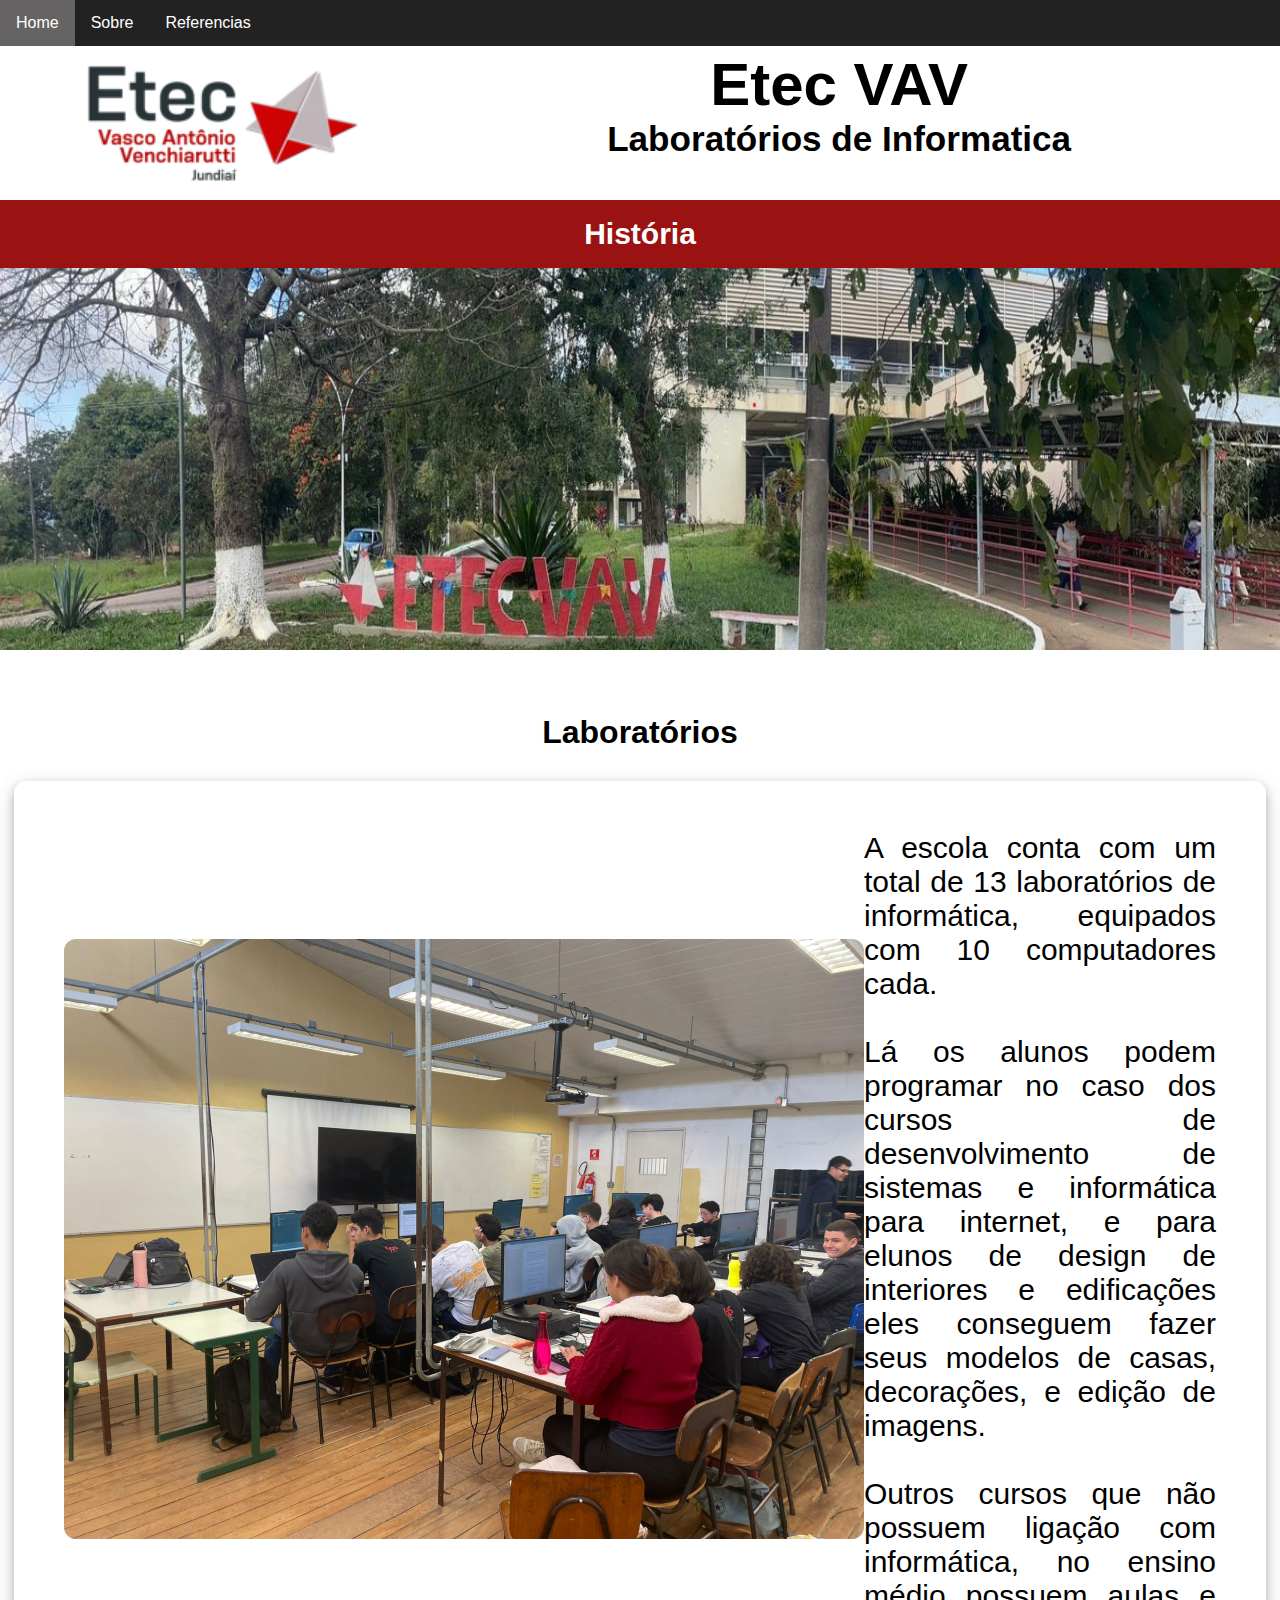
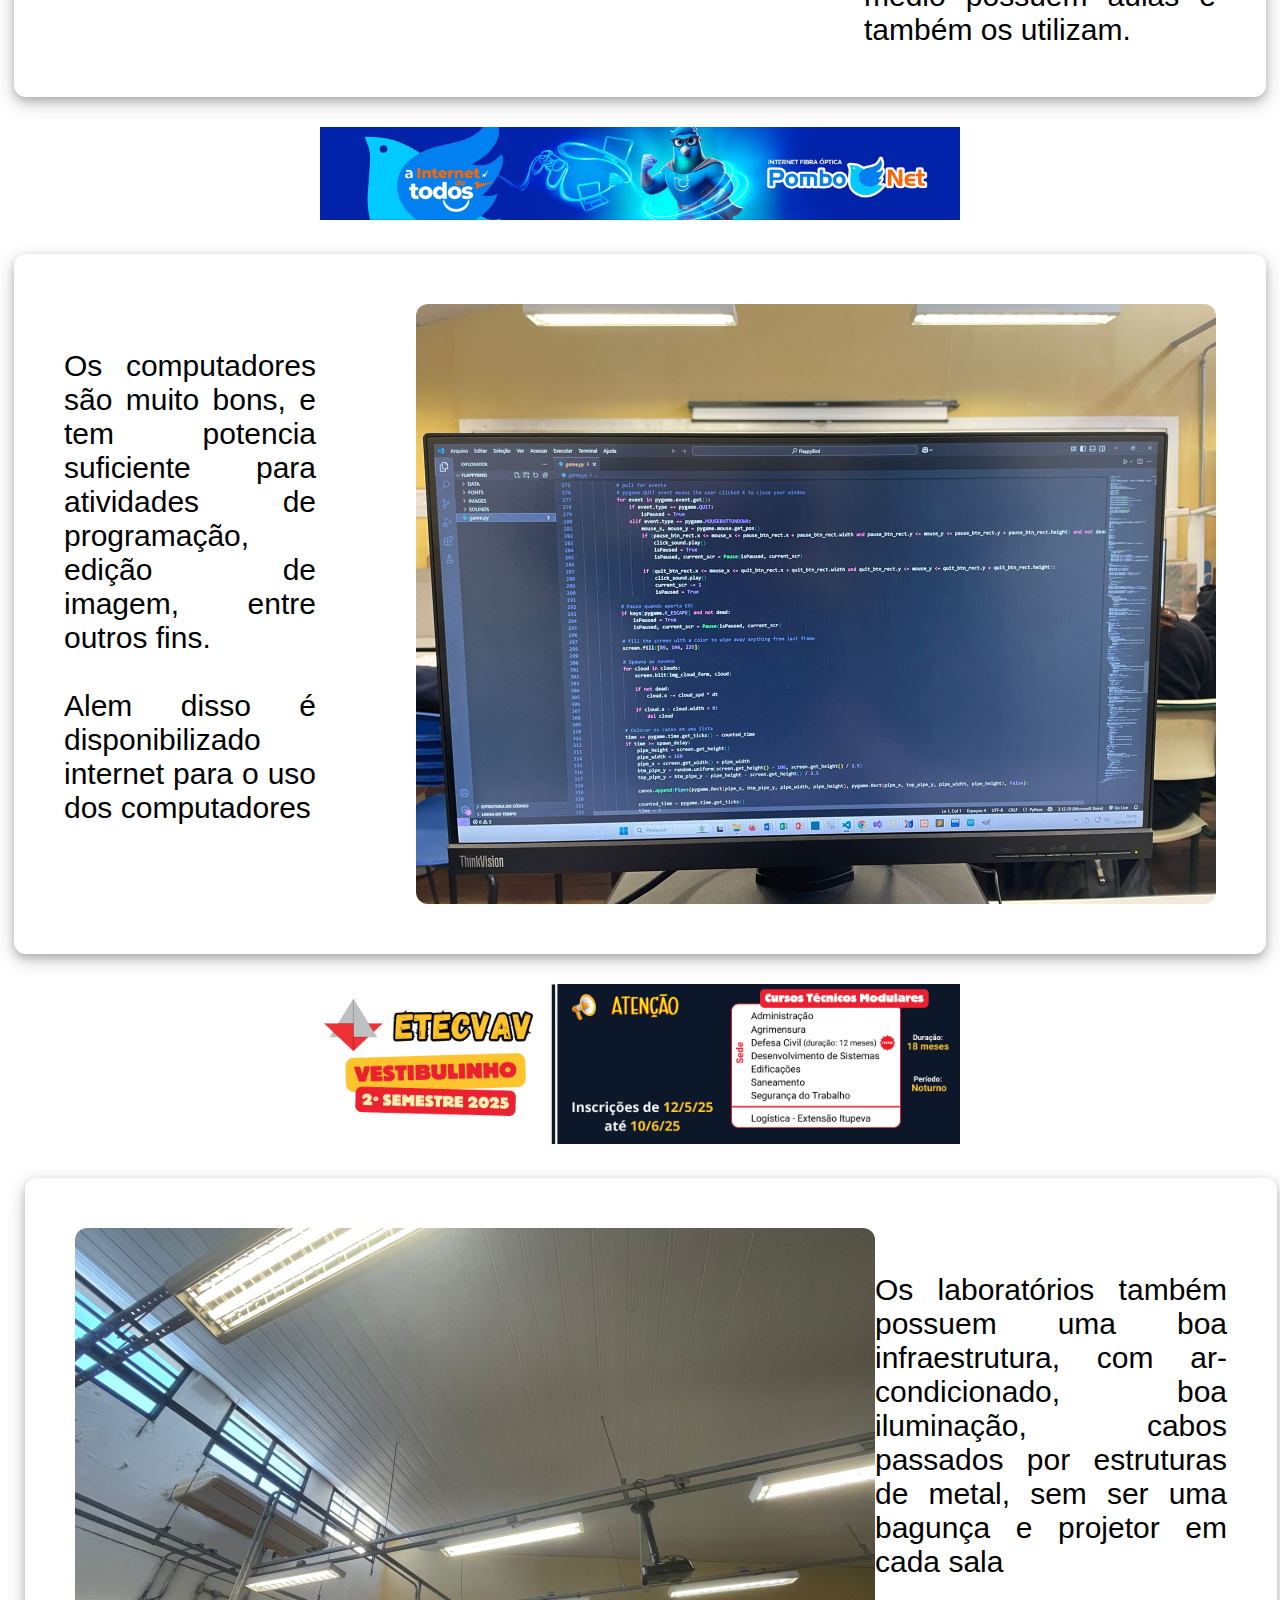
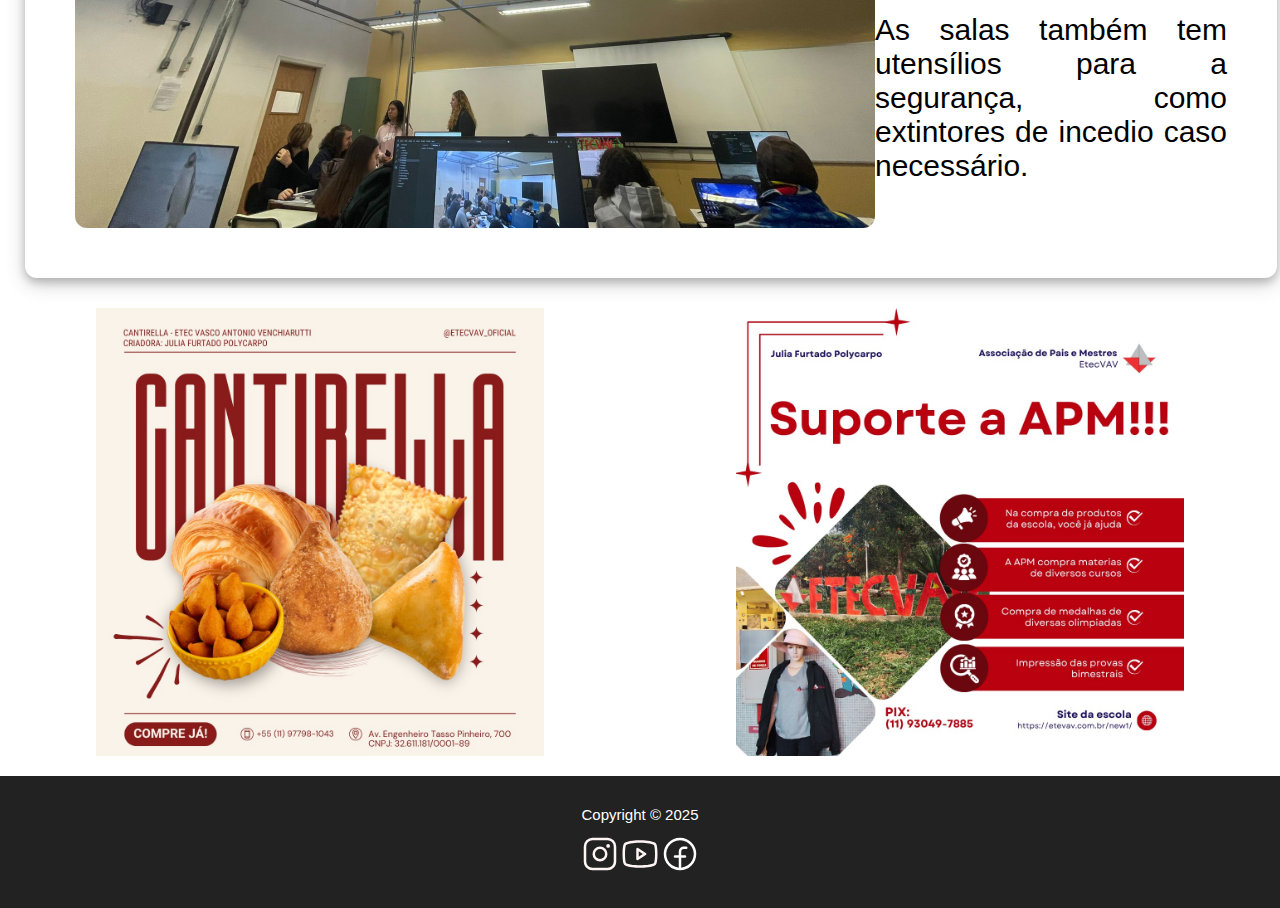
<file: SiteEtec/index.html>
<!DOCTYPE html>
<html lang="pt_BR">
<head>
    <meta charset="UTF-8">
    <meta name="viewport" content="width=device-width, initial-scale=1.0">
    <title>ETEC VAV</title>
    <link rel="stylesheet" href="style.css">
    <link rel="icon" href="Imagens/logo_etecvav.png" sizes="32x32">
</head>
<body id="back">
    <header>
        <div class="header">
            <nav>
                <ul>
                    <li><a class="active" href="#back">Home</a></li>
                    <li><a href="sobre.html">Sobre</a></li>
                    <li><a href="refs.html">Referencias</a></li>
                </ul>
            </nav>
            <div class="headerimg">
                <img src="Imagens/Logo etec.png" height="150px" width="300px">
                <div class="header1">
                    <h1>Etec VAV</h2>
                    <h3>Laboratórios de Informatica</h3>
                </div>
            </div>
        </div>
    </header>

    
    <div class="container">
        <img src="Imagens/banner.jpg" alt="" class="imagem">
        <div class="overlay">
            <div class="text top"><h2>História</h2></div>
            <div class="text row"> 
                <p>
                    A ETEC VASCO ANTONIO VENCHIARUTTI tem como patrono o arquiteto Vasco Antonio Venchiarutti  o qual tinha o sonho de criar em Jundiaí uma escola para formação de profissionais da Construção Civil. Ele, então Prefeito Municipal, promu lgou a Lei nº 624 de 15 de março de 1958 instituindo a Escola Técnica de Construção Civil, firmando em seguida, convênio com União (MEC), Estado e Prefeitura Municipal para a construção das instalações dos prédios que abrigariam a Escola.
                </p>
                <p>
                    Num gesto altruísta, a Família Storani, doou área de 200.000m² junto ao trevo do então 2º G.O. 155, parte da Fazenda Nossa Senhora do Desterro para a instalação da Escola que, em janeiro de 1961, já na administração do Prefeito Dr. Omair Zomignani, teve lançada a sua pedra fundamental.
                </p>
                <p>
                    Foi então constituída uma comissão coordenadora das obras e um grupo executivo de trabalho para encaminhar os documentos para aprovação na Secretaria de Educação e no Ministério de Educação e Cultura, tendo sida realizada a última reunião dos grupos em 02 de julho de 1964, já nas dependências da Escola. Em fevereiro de 1965 foi aprovado o Regime Interno do Conselho Técnico, órgão que gerenciou as atividades da Escola até meados de 1978.
                </p>
                <p>
                    Seu primeiro diretor foi o professor João Augusto de Oliveira, empossado em 02 de dezembro de 1965, tendo sida oficialmente inaugurada a escola em 15 de março de 1966, quando das aulas inaugurais dos cursos de Agrimensura e Edificações contando então com um total de 32 alunos, seguiram-se como diretor os professores José Victorio Sacilotto, Benedicto Marchi, Fernando Pereira da Costa, Orlando Ramires, Regina Judith Mancin, Isa Maria Borrego Lorena, Mauro Araújo Gut, Cristiane Cusin Pupo, Nelson Fioravanti Júnior e atualmente Rosmari Colcerniani.
                </p>
                <p>
                    Denominado à partir de então COLÉGIO TÉCNICO DE JUNDIAÍ, a escola teve um crescimento do número de alunos, atingindo os picos em 1974 (1.700 alunos) e novamente em 1992 com o mesmo número, atualmente a escola abriga 1562 alunos nos períodos diurno e noturno, distribuídos nos cursos de Ensino Médio, Agrimensura, Design de Interiores, Edificações, Informática, Meio Ambiente, Saneamento, Segurança do Trabalho e Transporte sobre Pneus e Trânsito Urbano, este último em convênio com a Prefeitura Municipal de Jundiaí.
                </p>
                <p>
                    Em 1983, através de Decreto Lei Estadual nº 3783, a denominação da Escola passou a ser ETEC Vasco Antonio Venchiarutti, numa homenagem àquele que lutou para sua instalação, e se orgulha de formar técnicos altamente qualificados, enriquecendo o mercado de trabalho de todo o País.
                </p>
            </div>
        </div>
    </div>

    <h1 style="text-align: center; margin-top: 5%;">Laboratórios</h1>

    <div id="corpo">
        <div class="grid">
            <div>
                <img width="800" height="600" src="Imagens/lab1.jpeg" class="borda">
            </div>
            <div>
                <p>
                    A escola conta com um total de 13 laboratórios de informática, equipados com 10 computadores cada. 
                    <br>
                    <br>
                    Lá os alunos podem programar no caso dos cursos de desenvolvimento de sistemas e informática para internet, e para elunos de design de interiores e edificações eles conseguem fazer seus modelos de casas, decorações, e edição de imagens. 
                    <br>
                    <br>
                    Outros cursos que não possuem ligação com informática, no ensino médio possuem aulas e também os utilizam.
                </p>
            </div>
        </div>
        <a href="https://www.pombonetfibra.com.br/?utm_source=adsite&utm_medium=origem&utm_campaign=marca-cluster-I-pombonet&utm_term=pombonet&utm_content=marca-kws-principais-pombonet&gad_source=1&gad_campaignid=21292381344&gbraid=0AAAAA9r8p8ppy45XKAPZ6w13FU3ih9ey3&gclid=EAIaIQobChMI4e-XuZvajQMV6aVaBR37uSl0EAAYASAAEgLnqfD_BwE" target="_blank"><img src="Imagens/pombonet.jpg" alt="" width="100%" height="100%" ></a>
        <div class="grid">
            <div style="margin-right: 100px;">
                <p>
                    Os computadores são muito bons, e tem potencia suficiente para atividades de programação, edição de imagem, entre outros fins.
                    <br>
                    <br>
                    Alem disso é disponibilizado internet para o uso dos computadores
                    <br>
                    <br>
                    
                </p>
            </div>
            <div>
                <img width="800" height="600" src="Imagens/lab6.jpeg" class="borda">
            </div>
        </div>
        <a href="https://vestibulinho.etec.sp.gov.br/" target="_blank"><img src="Imagens/propaganda.png" alt="" width="100%" height="100%" ></a>
        </div>
        <div style="margin-left: 25px;" class="grid">
            <div>
                <img width="800" height="600" src="Imagens/lab7.jpeg" class="borda">
            </div>
            <div>
                <p>
                    Os laboratórios também possuem uma boa infraestrutura, com ar-condicionado, boa iluminação, cabos passados por estruturas de metal, sem ser uma bagunça e projetor em cada sala
                    <br>
                    <br>
                    As salas também tem utensílios para a segurança, como extintores de incedio caso necessário.
                </p>
            </div>
        </div>
        <div style="text-align: center; display: flex; justify-content: space-around;">
            <img src="Imagens/cantirella.jpeg" alt="" width="35%" height="35%">
            <img src="Imagens/APM.jpg" alt="" width="35%" height="35%">
        </div>
    </div>

    <footer>
        <span style="font-size: 15px;">Copyright &copy; 2025</span>
        <div id="redes-sociais">
            <a href="https://www.instagram.com/etecvav_oficial/" target="_blank">
                <div class="rede">
                    <img src="SVGs/instagram-logo (2).svg" alt="">
                    <div class="vermelho">
                        <img src="SVGs/instagram-logo (1).svg" alt="" id="left">
                    </div>
                </div>
            </a>
            
            <a href="https://www.youtube.com/c/EtecvavJundiai" target="_blank">
                <div class="rede">
                    <img src="SVGs/youtube-logo (1).svg" alt="">
                    <div class="vermelho">
                        <img src="SVGs/youtube-logo (2).svg" alt="">
                    </div>
                </div>
            </a>
            

            <a href="https://www.facebook.com/etecvav/?locale=pt_BR" target="_blank">
                <div class="rede">
                    <img src="SVGs/facebook-logo (1).svg" alt="">
                    <div class="vermelho">
                        <img src="SVGs/facebook-logo (2).svg" alt="" id="right">
                    </div>
                </div>
            </a>
        </div>
    </footer>

</body>
</html>
</file>
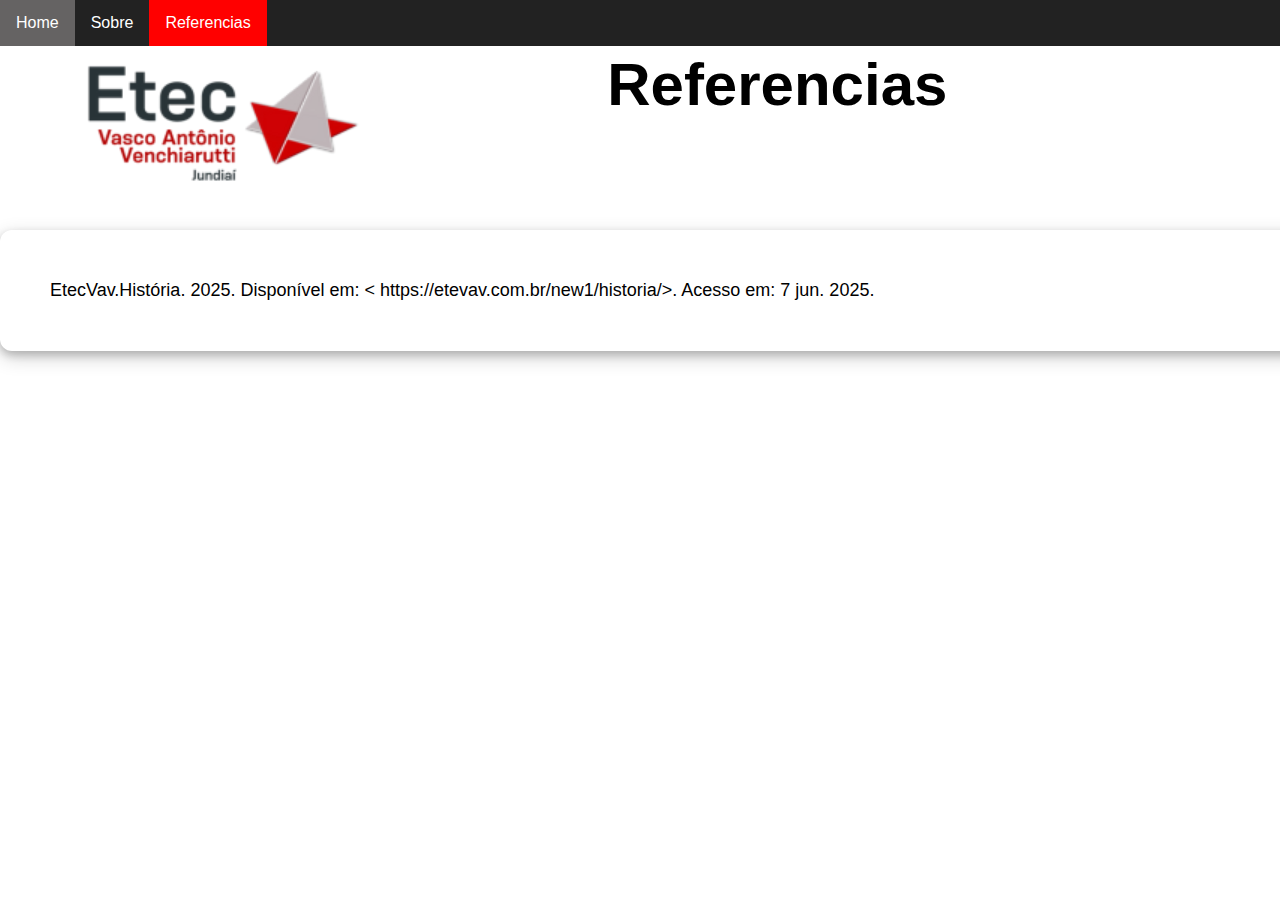
<file: SiteEtec/refs.html>
<!DOCTYPE html>
<html lang="pt_BR">
<head>
    <meta charset="UTF-8">
    <meta name="viewport" content="width=device-width, initial-scale=1.0">
    <title>Referencias</title>
    <link rel="stylesheet" href="style.css">
    <link rel="icon" href="Imagens/logo_etecvav.png" sizes="32x32">
</head>
<body>
        <header>
        <div class="header">
            <nav>
                <ul>
                    <li><a href="index.html">Home</a></li>
                    <li><a href="sobre.html">Sobre</a></li>
                    <li><a class="active" href="#referencias">Referencias</a></li>
                </ul>
            </nav>
            <div class="headerimg">
                <img src="Imagens/Logo etec.png" height="150px" width="300px">
                <div class="header1">
                    <h1>Referencias</h2>
                </div>
            </div>
        </div>
    </header>
    <div style="width: 100%;"  class="card"><p>EtecVav.História. 2025. Disponível em: < https://etevav.com.br/new1/historia/>. Acesso em: 7 jun. 2025.</p></div>
</body>
</html>
</file>
<file: SiteEtec/style.css>
*{
  margin: 0;
  border: 0;
  padding: 0;
  font-family: 'Trebuchet MS', 'Lucida Sans Unicode', 'Lucida Grande', 'Lucida Sans', Arial, sans-serif;
}

html{
  scroll-behavior: smooth;
}

body {
  padding-top: 50px;
}


p{
  font-size: 18px;
  text-align: justify;
}

ul {
  list-style-type: none;
  margin: 0;
  padding: 0;
  overflow: hidden;
  background-color: #222222;
  position: fixed;
  top: 0;
  width: 100%;
  z-index: 5;
}

li {
  float: left;
}

li a {
  display: block;
  color: white;
  text-align: center;
  padding: 14px 16px;
  text-decoration: none;
}

li a:hover {
  background-color: #656363;
}

.active {
  background-color: #ff0000;
}

.header{
  display: flex;
  flex-direction: column;
  justify-content: space-around;
}

.header1{
  text-align: center;
  background-color: #ffffff;
  font-size: 30px;
  margin-left: 0;
  padding-left: 20%;
}

.headerimg{ 
  display: flex;
  margin-left: 5%;
}

.borda{
  border-radius: 12px;
}

/* Texto descendo em imagem */
.container {
  position: relative;
  width: 50%;
}

.imagem {
  display: block;
  width: 200%;
  height: 450px;
}

.overlay {
  position: absolute;
  bottom: 85%;
  left: 0;
  right: 0;
  background-color: #9b1212;
  overflow: hidden;
  width: 200%;
  height: 15%;
  transition: .7s ease;
}

.container:hover .overlay .text{
  top: 55%;
  transition: .7s;
}

.container:hover .overlay .top{
  top: 7%;
}

.container:hover .overlay {
  bottom: 0;
  height: 100%;
}

.text {
  color: white;
  font-size: 20px;
  position: absolute;
  overflow: hidden;
  top: -1000%;
  left: 50%;
  width: 99%;
  text-align: center;
  transform: translate(-50%, -50%);
  -ms-transform: translate(-50%, -50%);
  transition: 2s ease;
}

.row{
  display: flex;
}

.row p{
  margin: 15px;
  width: 20%;
  height: 50%;
}

.top{
  font-weight: 900;
  top: 50%;
  z-index: 4;
}

#corpo{
  display: flex;
  flex-direction: column;
  justify-content: center;
  align-items: center;
  text-align: center;
  width: 100%;
}

#corpo a{
  width: 50%;
}

.grid{
  display: grid;
  grid-template-columns: 1fr 1fr;
  width: 90%;
  padding: 50px;
  box-shadow: 0 4px 8px 0 rgba(0, 0, 0, 0.2), 0 6px 20px 0 rgba(0, 0, 0, 0.19);
  border-radius: 12px;
  margin-top: 30px;
  margin-bottom: 30px;
}

.grid div{
  display: flex;
  align-self: center;
}

.grid div p{
  font-size: 30px;
}

/* infos */
.card{
  width: 10%;
  padding: 50px;
  box-shadow: 0 4px 8px 0 rgba(0, 0, 0, 0.2), 0 6px 20px 0 rgba(0, 0, 0, 0.19);
  border-radius: 12px;
  margin-top: 30px;
  margin-bottom: 30px;
}

.flex{
  width: 100%;
  display: flex;
  justify-content: center;
}

/* FOOTER */

footer{
  text-align: center;
  color: white;
  background: #222222;
  padding: 30px 0;
  margin-top: 20px;
}

footer #redes-sociais{
  margin-top: 10px;
  display: flex;
  justify-content: center;
  width: 100%;
}

footer #redes-sociais .rede{
  position: relative;
  transition: 0.5s;
}

.rede ~ img{
  width: 150%;
  height: 150%;
}

.rede:hover img{
  opacity: 0;
}

.rede:hover .vermelho img{
  opacity: 100;
}

footer #redes-sociais .rede img:hover ~ .vermelho img{
  opacity: 100%;
}

footer .rede .vermelho{
  position: absolute;
  top: 0;
  left: 0;
  width: 100%;
}

footer .rede .vermelho img{
  transition: 0.5s;
  opacity: 0;
}
</file>
